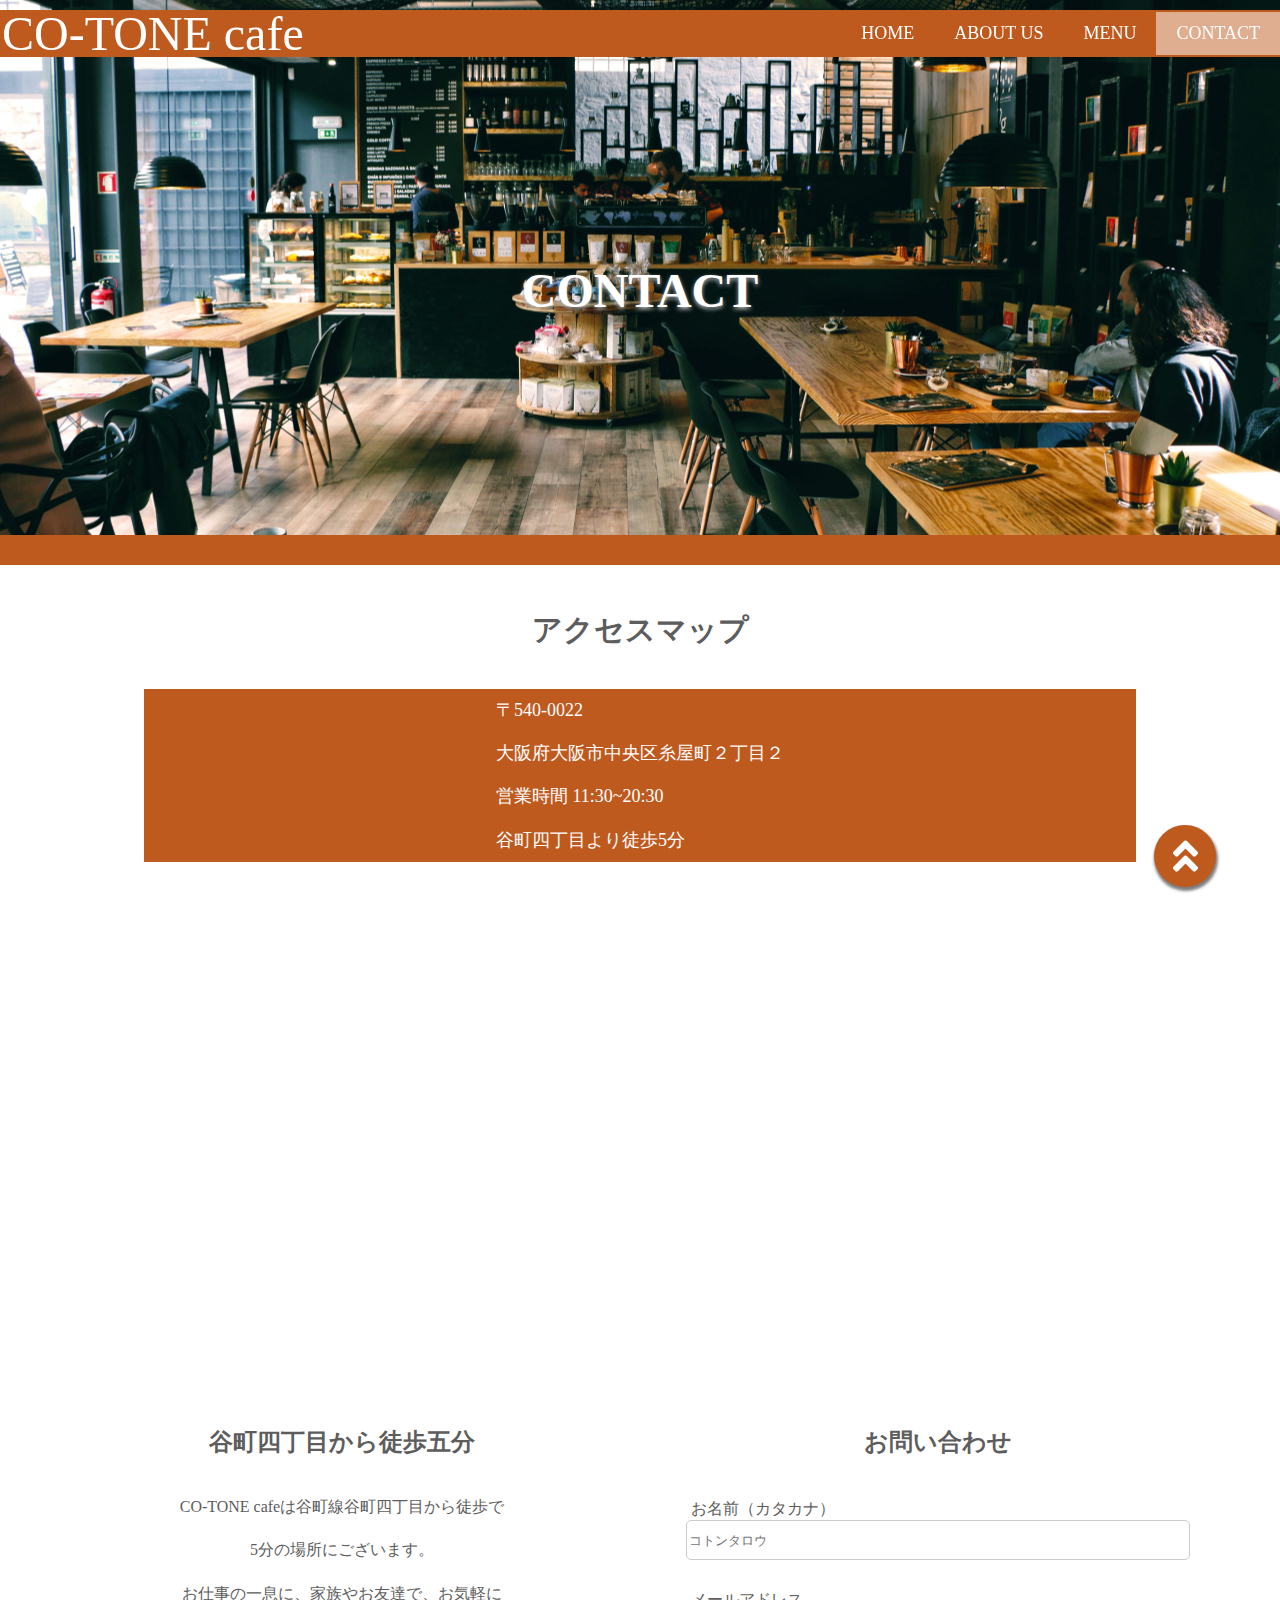
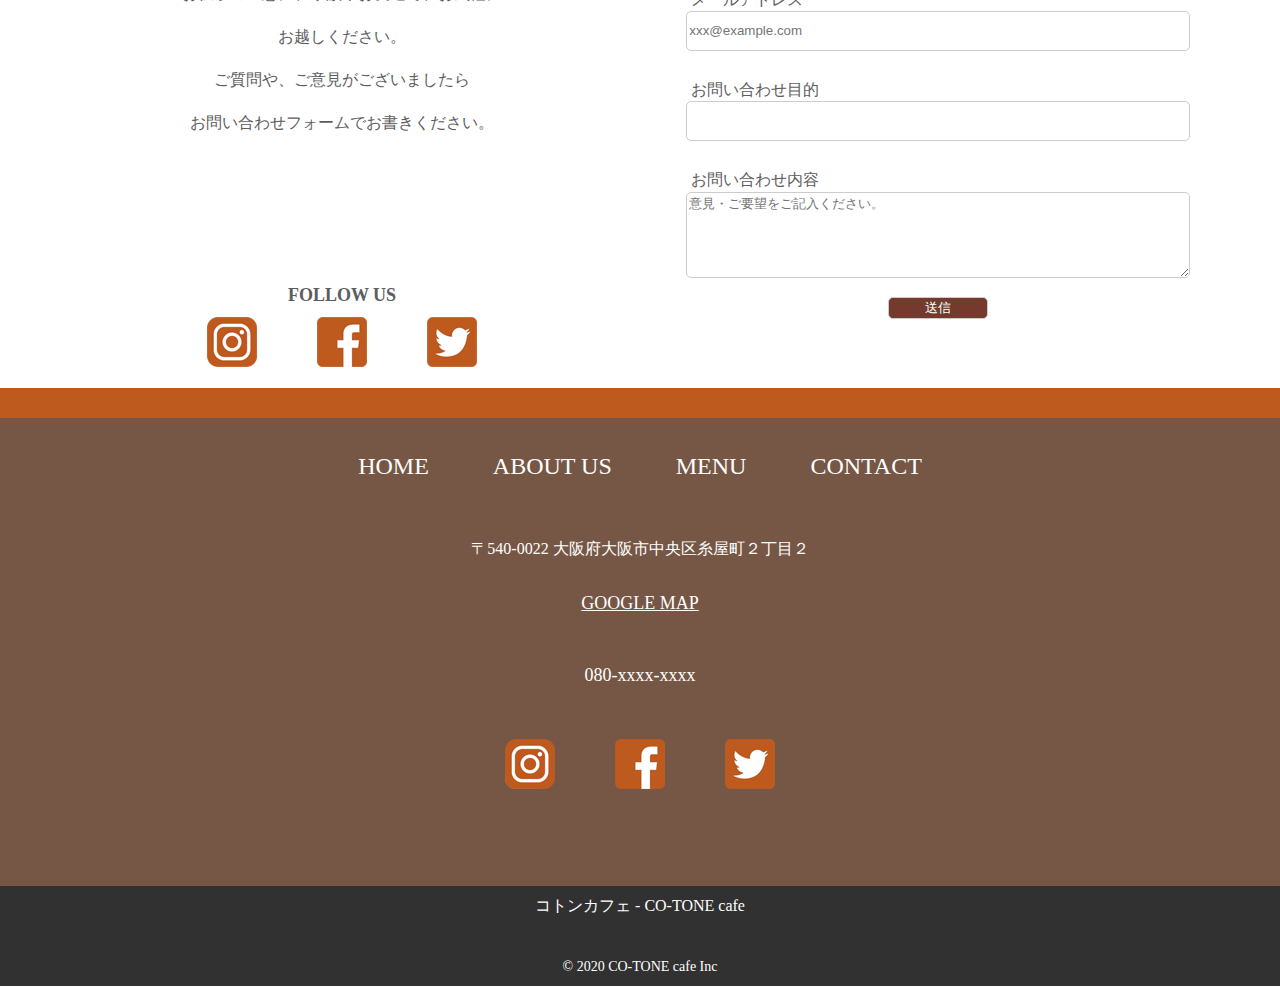
<file: contact.html>
<!DOCTYPE html>
<html lang="ja">
  <head>
    <meta charset="UTF-8" />
    <meta name="viewport" content="width=device-width, initial-scale=1.0" />
    <meta http-equiv="X-UA-Compatible" content="ie=edge" />
    <title>CO-TONE cafe</title>
    <link rel="icon" href="/favicon.ico" />
    <link rel="stylesheet" href="https://use.fontawesome.com/releases/v5.6.3/css/all.css" />
    <link rel="stylesheet" href="css/style.css" />
    <script src="js/jquery-2.1.4.min.js"></script>
    <script src="js/script.js"></script>
  </head>

  <body>
    <header>
      <h1><a href="index.html">CO-TONE cafe</a></h1>
      <nav>
        <button><img src="images/button.png" alt="グローバルナビボタン" /></button>

        <ul>
          <li><a href="index.html">HOME</a></li>
          <li><a href="aboutus.html">ABOUT US</a></li>
          <li><a href="menu.html">MENU</a></li>
          <li class="nav_active"><a href="contact.html">CONTACT</a></li>
        </ul>
      </nav>
    </header>

    <div id="page-top-button"><a href="#"></a></div>

    <div id="contact-image">
      <h2>CONTACT</h2>
    </div>

    <main>
      <section id="access">
        <div>
          <h3>アクセスマップ</h3>

          <ul>
            <div>
              <li>〒540-0022</li>
              <li>大阪府大阪市中央区糸屋町２丁目２</li>
              <li>営業時間 11:30~20:30</li>
              <li>谷町四丁目より徒歩5分</li>
            </div>
          </ul>
        </div>

        <div id="map-image">
          <iframe
            src="https://www.google.com/maps/embed?pb=!1m18!1m12!1m3!1d3280.7915343811437!2d135.5115413156936!3d34.68521048043838!2m3!1f0!2f0!3f0!3m2!1i1024!2i768!4f13.1!3m3!1m2!1s0x6000e725d04c9e23%3A0x8f663b874704ab9d!2z5Lit5aSn5rGf5YWs5ZyS!5e0!3m2!1sja!2sjp!4v1590129934291!5m2!1sja!2sjp"
            frameborder="0"
            style="border: 0;"
            allowfullscreen=""
            aria-hidden="false"
            tabindex="0"
          ></iframe>
        </div>
      </section>

      <section id="contact">
        <div class="contact-wrap">
          <div>
            <h3>谷町四丁目から徒歩五分</h3>
            <p>
              CO-TONE cafeは谷町線谷町四丁目から<br class="br-sp" />徒歩で<br
                class="br-pc"
              />5分の場所にございます。<br />
              お仕事の一息に、家族やお友達で、<br class="br-sp" />お気軽に<br
                class="br-pc"
              />お越しください。<br />ご質問や、ご意見がございましたら<br
                class="br-pc"
              />お問い合わせフォームでお書きください。
            </p>
          </div>

          <div class="contact-sns">
            <h4>FOLLOW US</h4>
            <div>
              <p>
                <a href="#"><img src="images/instagram-icon.png" alt="instagram" /></a>
              </p>
              <p>
                <a href="#"><img src="images/facebook-icon.png" alt="facebook" /></a>
              </p>
              <p>
                <a href="#"><img src="images/twitter-icon.png" alt="twitter" /></a>
              </p>
            </div>
          </div>
        </div>

        <div id="form">
          <h3>お問い合わせ</h3>
          <form action="hogehoge.cgi" method="POST">
            <div class="form-box">
              <label for="name">お名前（カタカナ）</label>
              <input type="text" name="name" id="name" placeholder="コトンタロウ" /><br />
            </div>

            <div class="form-box">
              <label for="email">メールアドレス</label>
              <input type="email" email="email" id="email" placeholder="xxx@example.com" /><br />
            </div>

            <div class="form-box">
              <label for="purpose">お問い合わせ目的</label>
              <input type="text" name="purpose" id="purpose" /><br />
            </div>

            <div class="form-box">
              <label for="textarea">お問い合わせ内容</label>
              <textarea
                name="textarea"
                id=""
                cols="30"
                rows="5"
                placeholder="意見・ご要望をご記入ください。"
              ></textarea
              ><br />
            </div>

            <div><input type="submit" value="送信" /></div>
          </form>
        </div>
      </section>
    </main>

    <footer>
      <div id="border"></div>

      <nav>
        <div class="footer_link">
          <ul>
            <li><a href="index.html">HOME</a></li>
            <li><a href="aboutus.html">ABOUT US</a></li>
            <li><a href="menu.html">MENU</a></li>
            <li><a href="contact.html">CONTACT</a></li>
          </ul>
        </div>
      </nav>

      <div class="footer-area">
        <address>〒540-0022 大阪府大阪市中央区糸屋町２丁目２</address>

        <div id="map">
          <a href="#">GOOGLE MAP</a>
        </div>

        <div class="tel tel-phone">
          <a href="tel:080-xxxx-xxxx">080-xxxx-xxxx</a>
        </div>
        <div class="tel tel-pc">
          <a href="tel:080-xxxx-xxxx">080-xxxx-xxxx</a>
        </div>

        <div class="sns-icon">
          <p><img src="images/instagram-icon.png" alt="instagram" /></p>
          <p><img src="images/facebook-icon.png" alt="facebook" /></p>
          <p><img src="images/twitter-icon.png" alt="twitter" /></p>
        </div>
      </div>

      <div class="ending">
        <small>コトンカフェ - CO-TONE cafe</small>
        <small>&copy; 2020 CO-TONE cafe Inc</small>
      </div>
    </footer>
  </body>
</html>
</file>
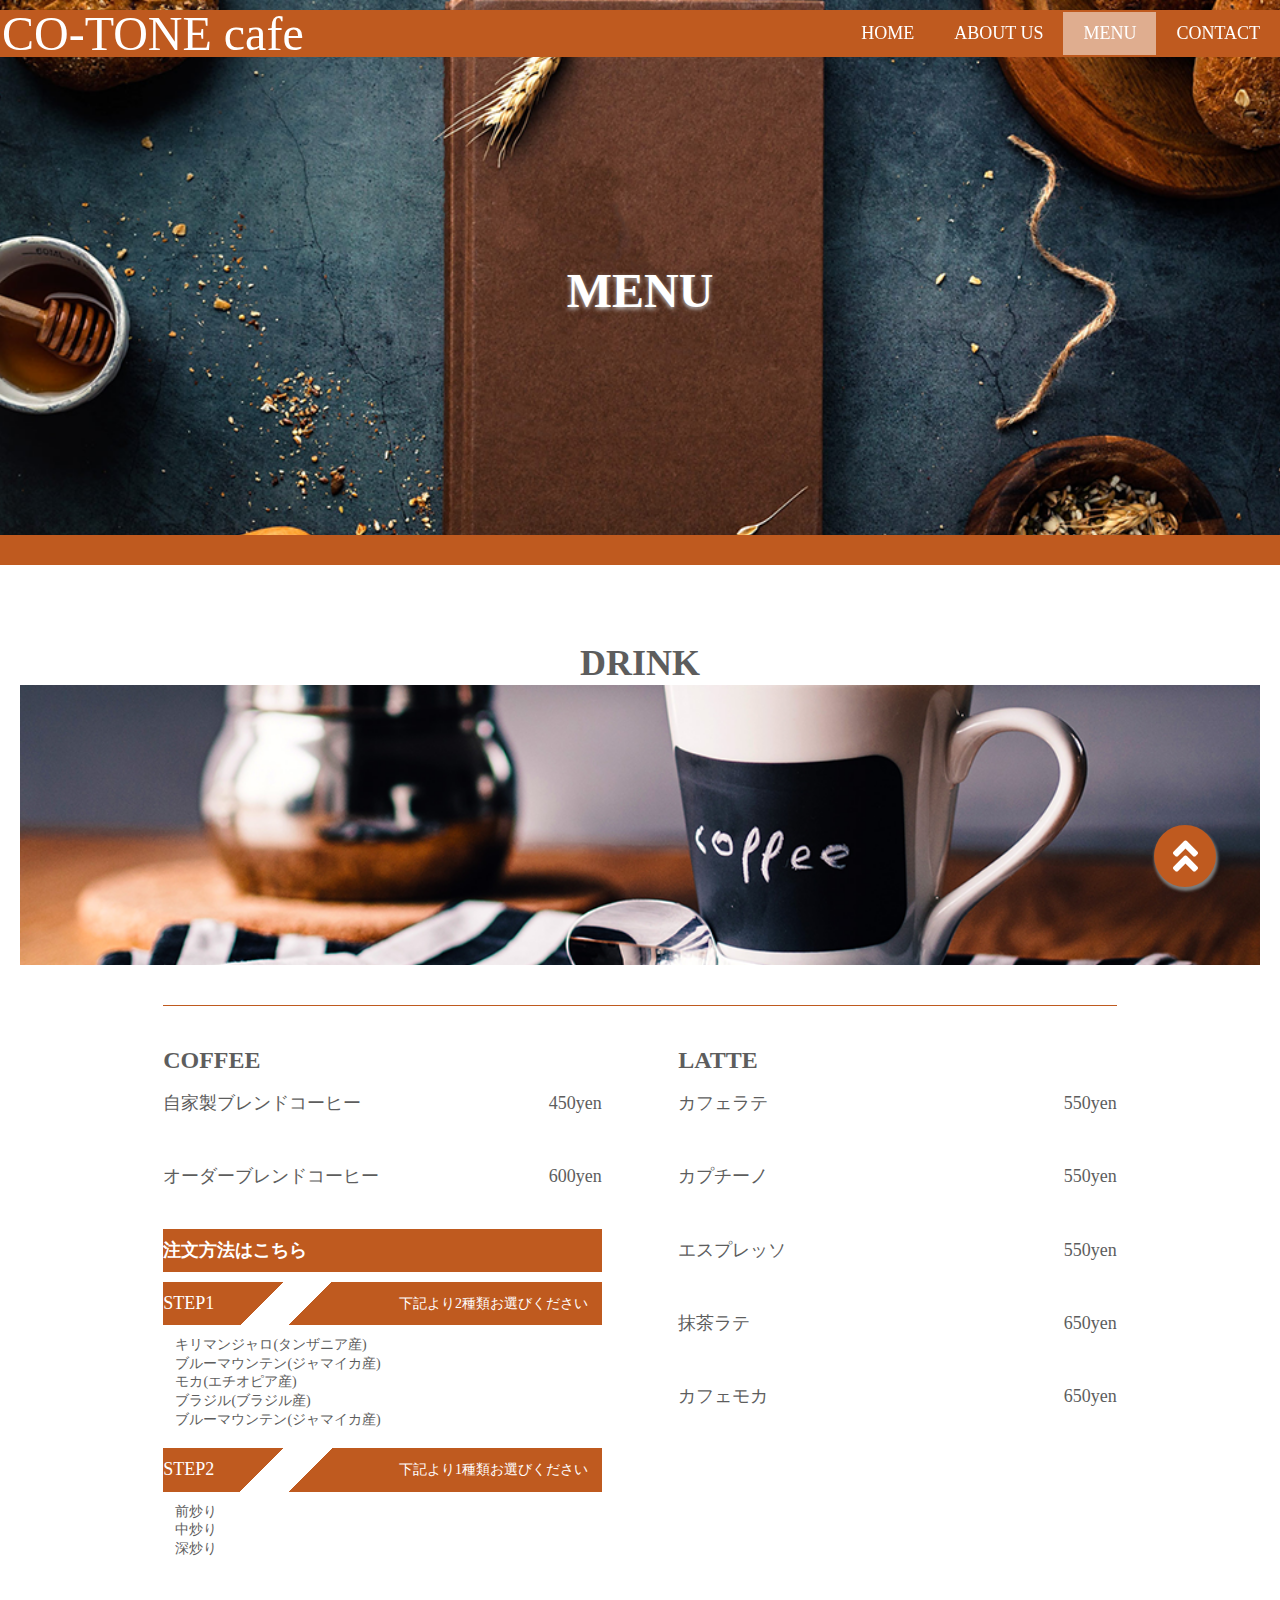
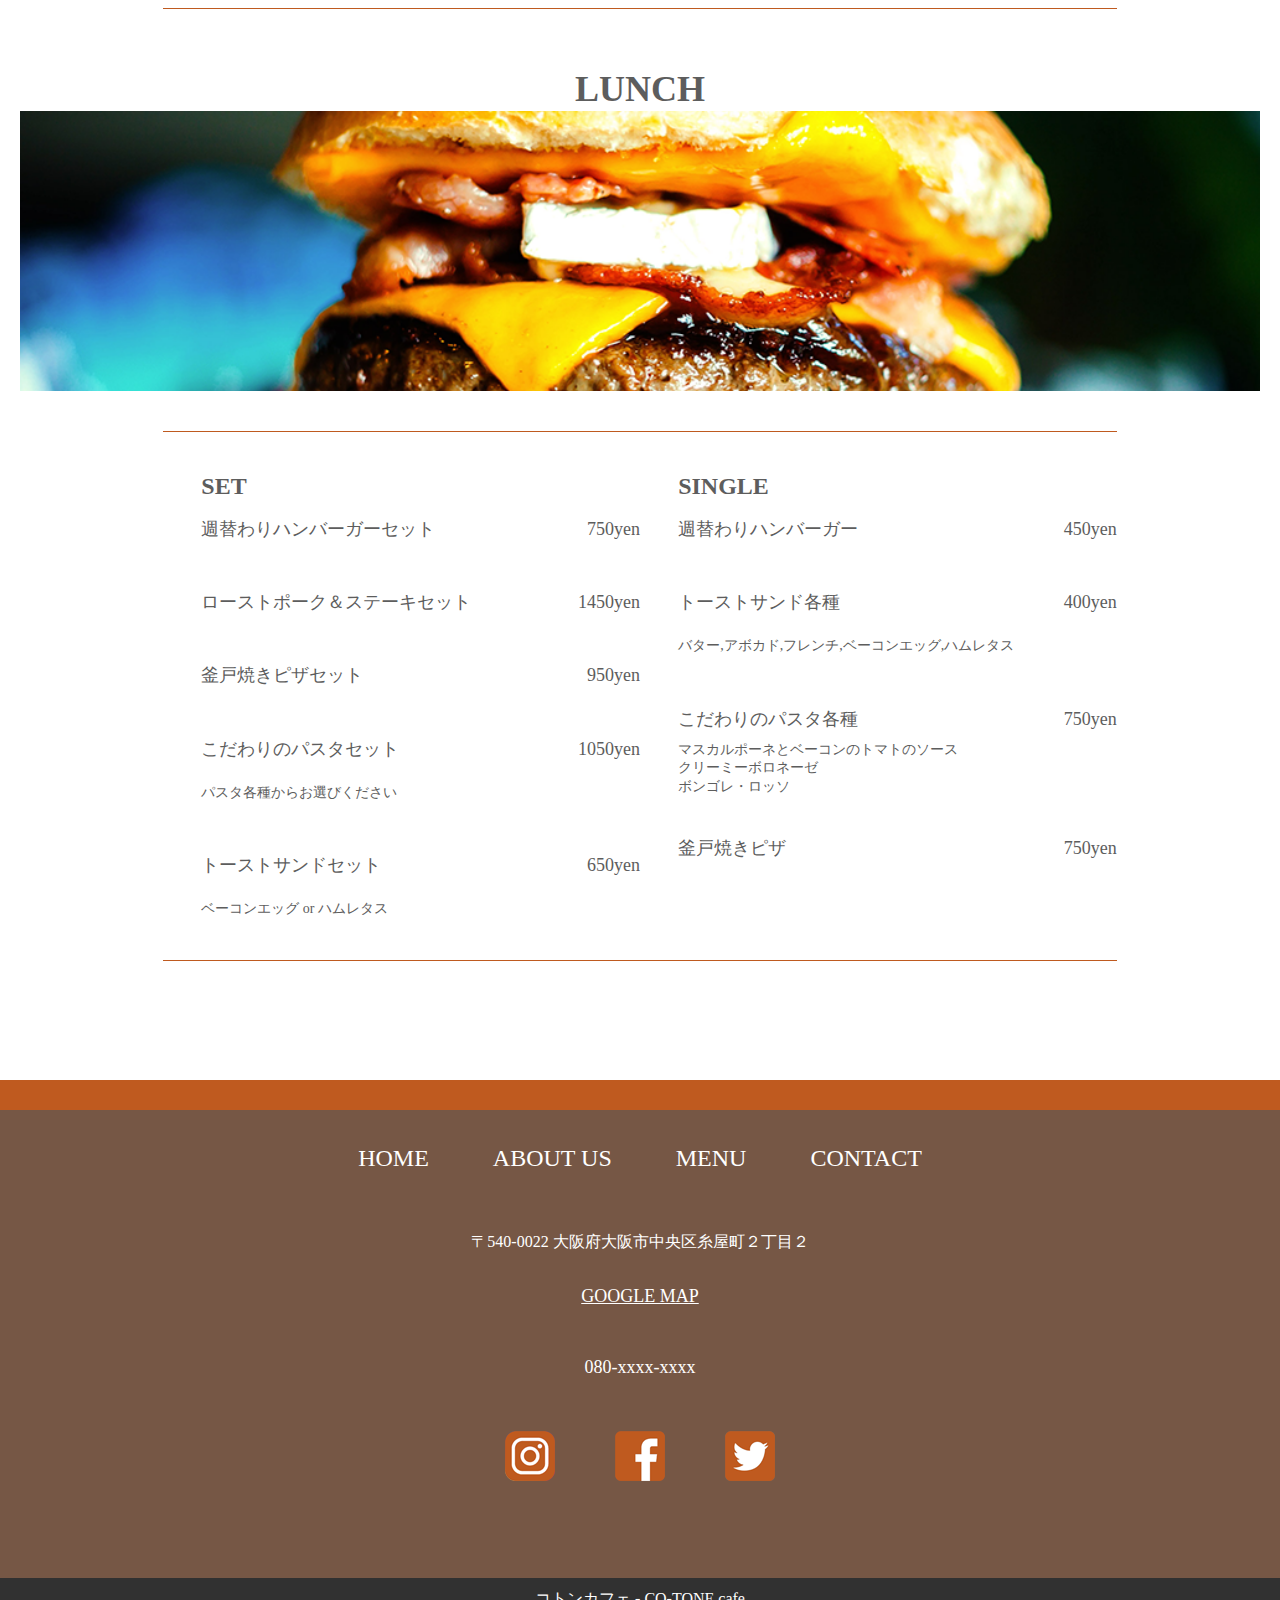
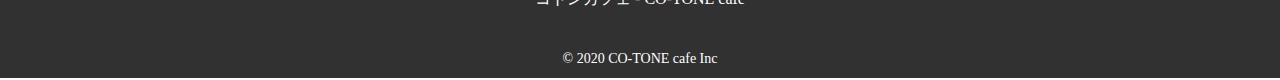
<file: menu.html>
<!DOCTYPE html>
<html lang="ja">
  <head>
    <meta charset="UTF-8" />
    <meta name="viewport" content="width=device-width, initial-scale=1.0" />
    <meta http-equiv="X-UA-Compatible" content="ie=edge" />
    <title>CO-TONE cafe</title>
    <link rel="icon" href="/favicon.ico" />
    <link rel="stylesheet" href="https://use.fontawesome.com/releases/v5.6.3/css/all.css" />
    <link rel="stylesheet" href="css/style.css" />
    <script src="js/jquery-2.1.4.min.js"></script>
    <script src="js/script.js"></script>
  </head>

  <body>
    <header>
      <h1><a href="index.html">CO-TONE cafe</a></h1>
      <nav>
        <button><img src="images/button.png" alt="グローバルナビボタン" /></button>

        <ul>
          <li><a href="index.html">HOME</a></li>
          <li><a href="aboutus.html">ABOUT US</a></li>
          <li class="nav_active"><a href="menu.html">MENU</a></li>
          <li><a href="contact.html">CONTACT</a></li>
        </ul>
      </nav>
    </header>

    <div id="page-top-button"><a href="#"></a></div>
    <div id="menu-image">
      <h2>MENU</h2>
    </div>

    <main>
      <section id="drink">
        <div class="drink-title">
          <h3>DRINK</h3>
        </div>

        <div class="drink-groups">
          <div class="coffee">
            <h4>COFFEE</h4>

            <dl>
              <div>
                <dt>自家製ブレンドコーヒー</dt>
                <dd>450yen</dd>
              </div>

              <div>
                <dt>オーダーブレンドコーヒー</dt>
                <dd>600yen</dd>
              </div>

              <article>
                <h5>注文方法はこちら</h5>
                <div class="order-step">
                  <dd>
                    <div>
                      <h6>STEP1<span>下記より2種類お選びください</span></h6>
                    </div>

                    <ul>
                      <li>キリマンジャロ(タンザニア産)</li>
                      <li>ブルーマウンテン(ジャマイカ産)</li>
                      <li>モカ(エチオピア産)</li>
                      <li>ブラジル(ブラジル産)</li>
                      <li>ブルーマウンテン(ジャマイカ産)</li>
                    </ul>
                  </dd>

                  <dd>
                    <div>
                      <h6>STEP2<span>下記より1種類お選びください</span></h6>
                    </div>

                    <ul>
                      <li>前炒り</li>
                      <li>中炒り</li>
                      <li>深炒り</li>
                    </ul>
                  </dd>
                </div>
              </article>
            </dl>
          </div>

          <div class="latte">
            <h4>LATTE</h4>

            <dl>
              <div>
                <dt>カフェラテ</dt>
                <dd>550yen</dd>
              </div>

              <div>
                <dt>カプチーノ</dt>
                <dd>550yen</dd>
              </div>

              <div>
                <dt>エスプレッソ</dt>
                <dd>550yen</dd>
              </div>

              <div>
                <dt>抹茶ラテ</dt>
                <dd>650yen</dd>
              </div>

              <div>
                <dt>カフェモカ</dt>
                <dd>650yen</dd>
              </div>
            </dl>
          </div>
        </div>
      </section>

      <section id="lunch">
        <div class="lunch-title">
          <h3>LUNCH</h3>
        </div>

        <div class="lunch-groups">
          <div class="set">
            <h4>SET</h4>

            <dl>
              <div>
                <dt>週替わりハンバーガーセット</dt>
                <dd>750yen</dd>
              </div>

              <div>
                <dt>ローストポーク＆ステーキセット</dt>
                <dd>1450yen</dd>
              </div>

              <div>
                <dt>釜戸焼きピザセット</dt>
                <dd>950yen</dd>
              </div>

              <div>
                <dt>こだわりのパスタセット</dt>
                <dd>1050yen</dd>
                <dd>パスタ各種からお選びください</dd>
              </div>

              <div>
                <dt>トーストサンドセット</dt>
                <dd>650yen</dd>
                <dd>ベーコンエッグ or ハムレタス</dd>
              </div>
            </dl>
          </div>

          <div class="single">
            <h4>SINGLE</h4>

            <dl>
              <div>
                <dt>週替わりハンバーガー</dt>
                <dd>450yen</dd>
              </div>

              <div>
                <dt>トーストサンド各種</dt>
                <dd>400yen</dd>
                <dd>バター,アボカド,フレンチ,ベーコンエッグ,ハムレタス</dd>
              </div>

              <div>
                <dt>こだわりのパスタ各種</dt>
                <dd>750yen</dd>
                <dd>マスカルポーネとベーコンのトマトのソース</dd>
                <dd>クリーミーボロネーゼ</dd>
                <dd>ボンゴレ・ロッソ</dd>
              </div>

              <div>
                <dt>釜戸焼きピザ</dt>
                <dd>750yen</dd>
              </div>
            </dl>
          </div>
        </div>
      </section>
    </main>

    <footer>
      <nav>
        <div class="footer_link">
          <ul>
            <li><a href="index.html">HOME</a></li>
            <li><a href="aboutus.html">ABOUT US</a></li>
            <li><a href="menu.html">MENU</a></li>
            <li><a href="contact.html">CONTACT</a></li>
          </ul>
        </div>
      </nav>

      <div class="footer-area">
        <address>〒540-0022 大阪府大阪市中央区糸屋町２丁目２</address>

        <div id="map">
          <a href="#">GOOGLE MAP</a>
        </div>

        <div class="tel tel-phone">
          <a href="tel:080-xxxx-xxxx">080-xxxx-xxxx</a>
        </div>
        <div class="tel tel-pc">
          <a href="tel:080-xxxx-xxxx">080-xxxx-xxxx</a>
        </div>

        <div class="sns-icon">
          <p><img src="images/instagram-icon.png" alt="instagram" /></p>
          <p><img src="images/facebook-icon.png" alt="facebook" /></p>
          <p><img src="images/twitter-icon.png" alt="twitter" /></p>
        </div>
      </div>

      <div class="ending">
        <small>コトンカフェ - CO-TONE cafe</small>
        <small>&copy; 2020 CO-TONE cafe Inc</small>
      </div>
    </footer>
  </body>
</html>
</file>
<file: css/style.css>
@charset "UTF-8";
@import url("reset.css");
/* responsive breakpoint */
body {
  font-weight: 500;
  font-size: 18px;
  line-height: 2.4em;
  -webkit-font-feature-settings: 'palt' 1;
          font-feature-settings: 'palt' 1;
  color: #5d5d5d;
  font-family: '游ゴシック体', YuGothic, '游ゴシック', 'Yu Gothic', 'Hiragino Sans', 'ヒラギノ角ゴシック', YuGothic, 'Yu Gothic', 'メイリオ', Meiryo, 'ＭＳ Ｐゴシック', 'MS PGothic';
}

body h2,
body h3,
body h4 {
  font-weight: bold;
}

body textarea {
  font-family: '游ゴシック体', YuGothic, '游ゴシック', 'Yu Gothic', 'Hiragino Sans', 'ヒラギノ角ゴシック', YuGothic, 'Yu Gothic', 'メイリオ', Meiryo, 'ＭＳ Ｐゴシック', 'MS PGothic';
}

body a:hover {
  opacity: 0.8;
}

/* module */
.sns-icon, #contact .contact-wrap .contact-sns > div {
  display: -webkit-box;
  display: -ms-flexbox;
  display: flex;
  -webkit-box-orient: horizontal;
  -webkit-box-direction: normal;
      -ms-flex-flow: row nowrap;
          flex-flow: row nowrap;
  -webkit-box-pack: center;
      -ms-flex-pack: center;
          justify-content: center;
}

.sns-icon p, #contact .contact-wrap .contact-sns > div p {
  margin: 0 30px;
}

#page-top-button {
  width: 62px;
  height: 62px;
  z-index: 5;
  opacity: 1;
  border-radius: 50%;
  position: fixed;
  right: 5%;
  bottom: 1.5%;
  background: #bf5a1f;
  -webkit-box-shadow: 1px 3px 3px 1px #7c7c7c;
          box-shadow: 1px 3px 3px 1px #7c7c7c;
}

@media (max-width: 500px) {
  #page-top-button {
    bottom: 3%;
  }
  #page-top-button .br-pc {
    display: none;
  }
  #page-top-button .br-sp {
    display: inherit;
  }
}

#page-top-button a {
  position: relative;
  display: block;
  width: 62px;
  height: 62px;
}

#page-top-button a::before {
  font-family: 'Font Awesome 5 Free';
  font-weight: 900;
  content: '\f102';
  font-size: 40px;
  color: #fff;
  position: absolute;
  width: 50%;
  height: 50%;
  top: -10px;
  bottom: 0;
  right: 0;
  left: 0;
  margin: auto;
  text-align: center;
}

.br-pc {
  display: inherit;
}

.br-sp {
  display: none;
}

/* common parts */
header {
  display: -webkit-box;
  display: -ms-flexbox;
  display: flex;
  -webkit-box-pack: justify;
      -ms-flex-pack: justify;
          justify-content: space-between;
  -webkit-box-align: end;
      -ms-flex-align: end;
          align-items: flex-end;
  width: 100%;
  margin-top: 10px;
  padding: 2px 0;
  color: #fff;
  background-color: #bf5a1f;
  position: fixed;
  z-index: 5;
}

header h1 {
  font-size: 48px;
  white-space: nowrap;
  margin-left: 0.159%;
}

header h1 a {
  color: #fff;
}

header h1 a:visited {
  color: #fff;
}

header nav {
  display: -webkit-box;
  display: -ms-flexbox;
  display: flex;
  -webkit-box-pack: end;
      -ms-flex-pack: end;
          justify-content: flex-end;
  -webkit-box-align: end;
      -ms-flex-align: end;
          align-items: flex-end;
}

header nav button {
  display: none;
}

header nav ul {
  display: -webkit-box;
  display: -ms-flexbox;
  display: flex;
  -webkit-box-orient: horizontal;
  -webkit-box-direction: normal;
      -ms-flex-flow: row nowrap;
          flex-flow: row nowrap;
  -webkit-box-pack: end;
      -ms-flex-pack: end;
          justify-content: flex-end;
  width: 40vw;
}

header nav ul li {
  text-align: center;
}

header nav ul li a {
  display: block;
  padding: 0 20px;
  white-space: nowrap;
  font-size: 1em;
  color: #fff;
}

header nav ul li a:visited {
  color: #fff;
}

header nav ul li a:hover:not(.nav_active) {
  background-color: rgba(255, 255, 255, 0.5);
}

header nav .nav_active {
  background-color: rgba(255, 255, 255, 0.5);
}

footer {
  width: 100%;
  background-color: #765745;
  position: relative;
}

footer::before {
  height: 30px;
  background-color: #bf5a1f;
  content: '';
  display: block;
  position: absolute;
  top: 0;
  width: 100%;
}

footer nav {
  padding-top: 57px;
}

footer nav .footer_link {
  margin-bottom: 39px;
}

footer nav .footer_link ul {
  display: -webkit-box;
  display: -ms-flexbox;
  display: flex;
  -webkit-box-pack: center;
      -ms-flex-pack: center;
          justify-content: center;
  -webkit-box-orient: horizontal;
  -webkit-box-direction: normal;
      -ms-flex-flow: row nowrap;
          flex-flow: row nowrap;
}

footer nav .footer_link ul li {
  padding: 0 32px;
}

footer nav .footer_link ul li a {
  display: block;
  font-size: 24px;
  color: #fff;
  white-space: nowrap;
}

footer nav .footer_link ul li:visited {
  color: #fff;
}

footer .footer-area {
  display: -webkit-box;
  display: -ms-flexbox;
  display: flex;
  -webkit-box-orient: vertical;
  -webkit-box-direction: normal;
      -ms-flex-direction: column;
          flex-direction: column;
  -webkit-box-align: center;
      -ms-flex-align: center;
          align-items: center;
  margin-bottom: 81px;
}

footer .footer-area address {
  font-size: 16px;
  color: #fff;
  margin-bottom: 12px;
}

footer .footer-area #map {
  margin-bottom: 28px;
}

footer .footer-area #map a {
  -webkit-text-decoration-line: underline;
          text-decoration-line: underline;
  color: #fff;
}

footer .footer-area .tel {
  margin-bottom: 42px;
}

footer .footer-area .tel a {
  text-decoration: none;
  color: #fff;
}

footer .footer-area .tel-phone {
  display: none;
}

footer .ending {
  display: -webkit-box;
  display: -ms-flexbox;
  display: flex;
  -webkit-box-orient: vertical;
  -webkit-box-direction: normal;
      -ms-flex-flow: column nowrap;
          flex-flow: column nowrap;
  -webkit-box-align: center;
      -ms-flex-align: center;
          align-items: center;
  -webkit-box-pack: center;
      -ms-flex-pack: center;
          justify-content: center;
  height: 100px;
  background-color: #313131;
}

footer .ending small {
  color: #fff;
}

footer .ending small:first-child {
  margin-bottom: 17px;
  font-size: 16px;
}

footer .ending small:last-child {
  font-size: 14px;
}

/*





HOME rayouts





*/
#ABOUTUS {
  max-width: 1240px;
  margin: 0 auto;
}

#topimage {
  background-image: url("../images/mainvisual01.png");
  background-repeat: no-repeat;
  background-size: cover;
  background-position: center;
  padding-top: 50%;
  position: relative;
  z-index: -10;
  text-align: center;
}

#topimage::after {
  height: 30px;
  background-color: #bf5a1f;
  content: '';
  display: block;
  position: absolute;
  bottom: 0;
  width: 100%;
}

#topimage:before {
  content: '';
  width: 250px;
  height: 237px;
  position: absolute;
  top: 50%;
  left: 50%;
  -webkit-transform: translate(-53%, -50%);
          transform: translate(-53%, -50%);
  z-index: -2;
  background-image: url("../images/logo2.svg");
  background-repeat: no-repeat;
  background-size: cover;
  background-position: center;
}

#topimage h2 {
  font-family: 'Bitter', serif;
  font-weight: 400;
  font-style: normal;
  text-align: center;
  font-size: 5.3333em;
  position: absolute;
  top: 50%;
  left: 50%;
  -webkit-transform: translate(-50%, -50%);
          transform: translate(-50%, -50%);
  color: #fff;
  text-shadow: 3px 3px 6px #3d3d3d;
  line-height: 1em;
}

#page-down-button {
  width: 62px;
  height: 62px;
  position: absolute;
  display: inline-block;
  bottom: 10%;
  z-index: -1;
  background: #bf5a1f;
  border-radius: 50%;
  margin-left: -32px;
}

#page-down-button a {
  position: relative;
  display: block;
  width: 62px;
  height: 62px;
}

#page-down-button a::before {
  font-family: 'Font Awesome 5 Free';
  font-weight: 900;
  content: '\f107';
  font-size: 40px;
  color: #fff;
  position: absolute;
  width: 31px;
  height: 31px;
  top: -5px;
  bottom: 0;
  right: 0;
  left: 0;
  margin: auto;
  text-align: center;
}

#attension {
  margin: 0 auto;
  padding: 0 20px;
  padding-top: 4em;
  padding-bottom: 2em;
  margin-bottom: 65px;
  max-width: 1240px;
  display: -webkit-box;
  display: -ms-flexbox;
  display: flex;
  -webkit-box-align: center;
      -ms-flex-align: center;
          align-items: center;
}

#attension > div:first-child {
  width: 50%;
}

#attension > div:first-child h2 {
  padding-right: 0.5em;
  padding-left: 4em;
  font-size: 30px;
  line-height: 2.3333em;
  word-break: keep-all;
}

@media screen and (max-width: 851px) {
  #attension > div:first-child h2 {
    padding-left: 1em;
    font-size: 1.5em;
  }
}

#attension .link-group {
  width: 50%;
  padding-left: 2em;
}

#attension .link-group > p {
  margin-bottom: 20px;
  width: 100%;
  word-break: keep-all;
  text-align: center;
}

@media screen and (max-width: 851px) {
  #attension .link-group > p {
    font-size: 0.8em;
    line-height: 1.92em;
  }
}

#attension .link-group > div {
  background-color: #bf5a1f;
  text-align: center;
  width: 100%;
  margin: 0 auto;
}

#attension .link-group > div > a {
  color: #fff;
  display: block;
  -webkit-text-decoration-line: underline;
          text-decoration-line: underline;
}

#MENU .menu-top {
  background-image: url("../images/roast-pork.png");
  background-repeat: no-repeat;
  background-size: cover;
  background-position: center;
  padding-top: 300px;
  text-align: center;
  position: relative;
  z-index: -5;
  border: solid 10px #765745;
  margin-bottom: 73px;
}

#MENU .menu-top h3 {
  font-size: 40px;
  color: #fff;
  position: absolute;
  top: 50%;
  left: 50%;
  -webkit-transform: translateX(-50%) translateY(-30%);
          transform: translateX(-50%) translateY(-30%);
  text-shadow: 0px 2px 4px #c0c0c0;
}

#MENU > article {
  max-width: 1240px;
  margin: 0 auto;
  margin-bottom: 50px;
  padding: 0 24px;
  display: -webkit-box;
  display: -ms-flexbox;
  display: flex;
}

#MENU > article > div:first-child {
  width: 50%;
  padding-left: 3em;
  padding-right: 1em;
}

#MENU > article > div:first-child ul {
  width: 80%;
}

#MENU > article > div:first-child ul::after {
  content: '';
  display: block;
  clear: both;
}

#MENU > article > div:first-child ul li {
  float: left;
  width: 50%;
  height: 160px;
}

#MENU > article > div:first-child ul li img {
  width: 100%;
}

#MENU > article > div:last-child {
  width: 50%;
  padding-left: 1em;
}

#MENU > article > div:last-child > h4 {
  font-size: 30px;
  margin-bottom: 39px;
  text-align: center;
}

#MENU > article > div:last-child p {
  margin-bottom: 31px;
  text-align: center;
}

#MENU > article > div:last-child > div {
  background-color: #bf5a1f;
  text-align: center;
  width: 100%;
  margin: 0 auto;
}

#MENU > article > div:last-child > div > a {
  color: #fff;
  display: block;
  -webkit-text-decoration-line: underline;
          text-decoration-line: underline;
}

#CONTACT .contact-image {
  background-image: url("../images/contact-h.png");
  background-repeat: no-repeat;
  background-size: cover;
  background-position: center;
  padding-top: 300px;
  text-align: center;
  position: relative;
  z-index: -5;
  border: solid 10px #765745;
  margin-bottom: 73px;
}

#CONTACT .contact-image h3 {
  font-size: 40px;
  color: #fff;
  position: absolute;
  top: 50%;
  left: 50%;
  -webkit-transform: translateX(-50%) translateY(-30%);
          transform: translateX(-50%) translateY(-30%);
  text-shadow: 0px 2px 4px #c0c0c0;
}

#CONTACT > article {
  max-width: 1240px;
  margin: 0 auto;
  margin-bottom: 57px;
  padding: 0 24px;
  display: -webkit-box;
  display: -ms-flexbox;
  display: flex;
  -webkit-box-orient: horizontal;
  -webkit-box-direction: reverse;
      -ms-flex-flow: row-reverse wrap;
          flex-flow: row-reverse wrap;
}

#CONTACT > article > div:first-child {
  width: 50%;
  padding-left: 3em;
}

#CONTACT > article > div:first-child img {
  width: 95%;
}

#CONTACT > article > .contact-catch {
  width: 50%;
  padding-left: 2em;
}

#CONTACT > article > .contact-catch > h4 {
  font-size: 30px;
  margin-bottom: 39px;
  text-align: center;
}

#CONTACT > article > .contact-catch p {
  margin-bottom: 31px;
  text-align: center;
}

#CONTACT > article > .contact-catch > div {
  background-color: #bf5a1f;
  text-align: center;
  width: 100%;
  padding-right: auto;
}

#CONTACT > article > .contact-catch > div > a {
  color: #fff;
  display: block;
  -webkit-text-decoration-line: underline;
          text-decoration-line: underline;
}

/* 





ABOUT US rayouts 





*/
#about-image {
  background-image: url("../images/about-main.png");
  background-repeat: no-repeat;
  background-size: cover;
  background-position: center;
  padding-top: 44.12%;
  text-align: center;
  position: relative;
  z-index: -10;
  margin-bottom: 30px;
}

#about-image::after {
  height: 30px;
  background-color: #bf5a1f;
  content: '';
  display: block;
  position: absolute;
  bottom: 0;
  width: 100%;
}

#about-image h2 {
  font-size: 48px;
  color: #fff;
  position: absolute;
  top: 50%;
  left: 50%;
  -webkit-transform: translateX(-50%) translateY(-30%);
          transform: translateX(-50%) translateY(-30%);
  text-shadow: 0px 2px 4px #c0c0c0;
}

#cafe {
  max-width: 1240px;
  margin: 0 auto;
  margin-bottom: 20px;
}

#cafe > div:first-child > h3 {
  text-align: center;
  font-size: 24px;
  margin-bottom: 28px;
}

#cafe > div:first-child .cafe-wrap {
  margin-bottom: 20px;
  position: relative;
  padding: 0 24px;
}

#cafe > div:first-child .cafe-wrap::after {
  content: '';
  display: block;
  clear: both;
}

#cafe > div:first-child .cafe-wrap div {
  position: absolute;
  z-index: 1;
  width: 60%;
  padding: 10em 0 1em 1em;
}

#cafe > div:first-child .cafe-wrap div > p:first-child {
  float: left;
  text-align: center;
  width: 100%;
  color: #fff;
  -webkit-box-shadow: 6px 6px 20px -10px rgba(0, 0, 0, 0.75);
          box-shadow: 6px 6px 20px -10px rgba(0, 0, 0, 0.75);
  background-color: #bf5a1f;
}

#cafe > div:first-child .cafe-wrap > p:last-child {
  float: right;
  padding-right: 10%;
}

#cafe > div:first-child .cafe-wrap > p:last-child img {
  -webkit-box-shadow: 6px 6px 20px -10px rgba(0, 0, 0, 0.75);
          box-shadow: 6px 6px 20px -10px rgba(0, 0, 0, 0.75);
}

#img-slider {
  position: relative;
  margin-bottom: 30px;
}

#img-slider > ul {
  text-align: center;
}

#img-slider > ul .slide-img1 {
  background-image: url("../images/about-side-visual1.png");
  padding-top: 300px;
  z-index: -1;
  max-width: 100%;
  border: solid 10px #765745;
}

#commit {
  position: relative;
  padding: 0 24px;
  margin-bottom: 50px;
}

#commit::after {
  content: '';
  display: block;
  clear: both;
}

#commit > div:first-child {
  float: left;
  position: absolute;
  z-index: 1;
  width: 60%;
  padding: 3em 0 1em 1em;
}

#commit > div:first-child > h3 {
  text-align: center;
  font-size: 24px;
  margin-bottom: 28px;
  text-shadow: 0px 1px 1px #c0c0c0;
}

#commit > div:first-child > div p {
  text-align: center;
  width: 100%;
  color: #fff;
  -webkit-box-shadow: 6px 6px 20px -10px rgba(0, 0, 0, 0.75);
          box-shadow: 6px 6px 20px -10px rgba(0, 0, 0, 0.75);
  background-color: #bf5a1f;
  line-height: 2em;
}

#commit > div:nth-child(2) {
  float: right;
}

#commit > div:nth-child(2) img {
  -webkit-box-shadow: 6px 6px 20px -10px rgba(0, 0, 0, 0.75);
          box-shadow: 6px 6px 20px -10px rgba(0, 0, 0, 0.75);
}

#foryou {
  position: relative;
  padding: 0 24px;
  margin-bottom: 45px;
}

#foryou::after {
  content: '';
  display: block;
  clear: both;
}

#foryou > div:first-child {
  float: right;
  position: absolute;
  right: 0;
  z-index: 1;
  width: 60%;
  padding: 3em 1.33em 1em 1em;
}

#foryou > div:first-child > h3 {
  text-align: center;
  font-size: 24px;
  margin-bottom: 28px;
  text-shadow: 0px 1px 1px #c0c0c0;
}

#foryou > div:first-child > div:first-of-type {
  text-align: center;
  width: 100%;
  color: #fff;
  -webkit-box-shadow: 6px 6px 20px -10px rgba(0, 0, 0, 0.75);
          box-shadow: 6px 6px 20px -10px rgba(0, 0, 0, 0.75);
  background-color: #bf5a1f;
  line-height: 2em;
}

#foryou > div:first-child > div:first-of-type div {
  text-align: right;
}

#foryou > div:first-child > div:first-of-type div a {
  color: #fff;
  -webkit-text-decoration-line: underline;
          text-decoration-line: underline;
  font-size: 14px;
  padding-right: 1em;
  display: inline-block;
}

#foryou > div:nth-child(2) {
  float: left;
}

/* 





MENU rayouts 





*/
#menu-image {
  background-image: url("../images/menu-main-visual2.png");
  background-repeat: no-repeat;
  background-size: cover;
  background-position: center;
  padding-top: 44.12%;
  text-align: center;
  position: relative;
  z-index: -10;
  margin-bottom: 77px;
}

#menu-image::after {
  height: 30px;
  background-color: #bf5a1f;
  content: '';
  display: block;
  position: absolute;
  bottom: 0;
  width: 100%;
}

#menu-image h2 {
  font-size: 48px;
  color: #fff;
  position: absolute;
  top: 50%;
  left: 50%;
  -webkit-transform: translateX(-50%) translateY(-30%);
          transform: translateX(-50%) translateY(-30%);
  text-shadow: 0px 2px 4px #c0c0c0;
}

#drink {
  max-width: 1240px;
  margin: 0 auto;
  margin-bottom: 20px;
}

#drink .drink-title > h3 {
  font-size: 2em;
  text-align: center;
}

#drink .drink-title::after {
  display: block;
  content: '';
  width: 100%;
  background-image: url("../images/menu-drink.png");
  background-repeat: no-repeat;
  background-size: cover;
  background-position: center;
  padding-top: 280px;
  z-index: -1;
  max-width: 100%;
}

.drink-groups {
  padding: 40px 24px 39px 24px;
  display: -webkit-box;
  display: -ms-flexbox;
  display: flex;
  -webkit-box-pack: center;
      -ms-flex-pack: center;
          justify-content: center;
}

.drink-groups .coffee {
  width: 40%;
  border-top: solid 1px #bf5a1f;
  border-bottom: solid 1px #bf5a1f;
  padding-right: 3.2%;
}

.drink-groups .coffee h4 {
  font-size: 1.333em;
  padding-top: 33px;
}

.drink-groups .coffee dl div {
  display: -webkit-box;
  display: -ms-flexbox;
  display: flex;
  -webkit-box-pack: justify;
      -ms-flex-pack: justify;
          justify-content: space-between;
  margin-bottom: 30px;
}

.drink-groups article h5 {
  color: #fff;
  background-color: #bf5a1f;
  margin-bottom: 10px;
  font-weight: bold;
}

.drink-groups article .order-step {
  display: -webkit-box;
  display: -ms-flexbox;
  display: flex;
  -webkit-box-orient: vertical;
  -webkit-box-direction: normal;
      -ms-flex-flow: column wrap;
          flex-flow: column wrap;
}

.drink-groups article .order-step dd div h6 {
  display: -webkit-box;
  display: -ms-flexbox;
  display: flex;
  -webkit-box-pack: justify;
      -ms-flex-pack: justify;
          justify-content: space-between;
  width: 100%;
  color: #fff;
  background: linear-gradient(135deg, #bf5a1f 0%, #bf5a1f 25%, transparent 25%, transparent 35%, #bf5a1f 35%);
}

.drink-groups article .order-step dd div h6 span {
  font-size: 0.7777em;
  padding-right: 1em;
}

.drink-groups article .order-step dd > ul {
  margin-top: -20px;
  margin-bottom: 1em;
  border: solid 1px #fff;
}

.drink-groups article .order-step dd > ul > li {
  font-size: 0.7777em;
  line-height: 1.3333em;
  padding-left: 0.8em;
}

.drink-groups .latte {
  width: 40%;
  border-top: solid 1px #bf5a1f;
  border-bottom: solid 1px #bf5a1f;
  padding-left: 3.2%;
}

.drink-groups .latte h4 {
  font-size: 1.333em;
  padding-top: 33px;
}

.drink-groups .latte dl div {
  display: -webkit-box;
  display: -ms-flexbox;
  display: flex;
  -webkit-box-pack: justify;
      -ms-flex-pack: justify;
          justify-content: space-between;
  margin-bottom: 30px;
}

#lunch {
  max-width: 1240px;
  margin: 0 auto;
  margin-bottom: 80px;
}

#lunch .lunch-title > h3 {
  font-size: 2em;
  text-align: center;
}

#lunch .lunch-title::after {
  display: block;
  content: '';
  width: 100%;
  background-image: url("../images/menu-lunch.png");
  background-repeat: no-repeat;
  background-size: cover;
  background-position: center;
  padding-top: 280px;
  z-index: -1;
  max-width: 100%;
}

.lunch-groups {
  padding: 40px 24px 39px 24px;
  display: -webkit-box;
  display: -ms-flexbox;
  display: flex;
  -webkit-box-pack: center;
      -ms-flex-pack: center;
          justify-content: center;
}

.lunch-groups .set, .lunch-groups .single {
  width: 40%;
  border-top: solid 1px #bf5a1f;
  border-bottom: solid 1px #bf5a1f;
  padding-left: 3.2%;
}

.lunch-groups .set h4, .lunch-groups .single h4 {
  font-size: 1.333em;
  padding-top: 33px;
}

.lunch-groups .set dl div, .lunch-groups .single dl div {
  display: -webkit-box;
  display: -ms-flexbox;
  display: flex;
  -webkit-box-pack: justify;
      -ms-flex-pack: justify;
          justify-content: space-between;
  margin-bottom: 30px;
}

.lunch-groups .set dl > div:nth-of-type(4), .lunch-groups .single dl > div:nth-of-type(4),
.lunch-groups .set dl > div:nth-of-type(5),
.lunch-groups .single dl > div:nth-of-type(5) {
  -ms-flex-wrap: wrap;
      flex-wrap: wrap;
}

.lunch-groups .set dl > div:nth-of-type(4) > dd:last-child, .lunch-groups .single dl > div:nth-of-type(4) > dd:last-child,
.lunch-groups .set dl > div:nth-of-type(5) > dd:last-child,
.lunch-groups .single dl > div:nth-of-type(5) > dd:last-child {
  font-size: 0.7777em;
  width: 100%;
}

.lunch-groups .single dl div {
  display: -webkit-box;
  display: -ms-flexbox;
  display: flex;
  -webkit-box-pack: justify;
      -ms-flex-pack: justify;
          justify-content: space-between;
  margin-bottom: 30px;
}

.lunch-groups .single dl > div:nth-of-type(2) {
  -ms-flex-wrap: wrap;
      flex-wrap: wrap;
}

.lunch-groups .single dl > div:nth-of-type(2) > dd:last-child {
  font-size: 0.7777em;
  width: 100%;
}

.lunch-groups .single dl > div:nth-of-type(3) {
  -ms-flex-wrap: wrap;
      flex-wrap: wrap;
}

.lunch-groups .single dl > div:nth-of-type(3) > dd ~ dd {
  font-size: 0.7777em;
  line-height: 1.3333em;
  width: 80%;
}

.lunch-groups .single dl > div:nth-of-type(4) {
  -ms-flex-wrap: nowrap;
      flex-wrap: nowrap;
  -webkit-box-pack: justify;
      -ms-flex-pack: justify;
          justify-content: space-between;
}

.lunch-groups .single dl > div:nth-of-type(4) > dd:last-child {
  font-size: 1em;
  width: auto;
}

/* 





CONTACT rayouts 





*/
#contact-image {
  background-image: url("../images/contact-main-visual.jpg");
  background-repeat: no-repeat;
  background-size: cover;
  background-position: center;
  padding-top: 44.12%;
  text-align: center;
  position: relative;
  z-index: -10;
  margin-bottom: 43px;
}

#contact-image::after {
  height: 30px;
  background-color: #bf5a1f;
  content: '';
  display: block;
  position: absolute;
  bottom: 0;
  width: 100%;
}

#contact-image h2 {
  font-size: 48px;
  color: #fff;
  position: absolute;
  top: 50%;
  left: 50%;
  -webkit-transform: translateX(-50%) translateY(-30%);
          transform: translateX(-50%) translateY(-30%);
  text-shadow: 0px 2px 4px #c0c0c0;
}

#access {
  max-width: 1240px;
  margin: 0 auto;
}

#access > div:first-child {
  margin: 0 auto;
  margin-bottom: 43px;
  width: 80%;
}

#access > div:first-child > h3 {
  font-size: 1.6666em;
  text-align: center;
  margin-bottom: 38px;
}

#access > div:first-child > ul {
  width: 100%;
  background-color: #bf5a1f;
  display: -webkit-box;
  display: -ms-flexbox;
  display: flex;
  -webkit-box-pack: center;
      -ms-flex-pack: center;
          justify-content: center;
}

#access > div:first-child > ul > div > li {
  color: #fff;
}

#access #map-image iframe {
  width: 100%;
  height: 500px;
}

#contact {
  max-width: 1240px;
  margin: 0 auto;
  padding: 0 24px;
  display: -webkit-box;
  display: -ms-flexbox;
  display: flex;
  -webkit-box-orient: horizontal;
  -webkit-box-direction: normal;
      -ms-flex-flow: row wrap;
          flex-flow: row wrap;
}

#contact .contact-wrap {
  width: 50%;
  display: -webkit-box;
  display: -ms-flexbox;
  display: flex;
  -webkit-box-orient: vertical;
  -webkit-box-direction: normal;
      -ms-flex-flow: column wrap;
          flex-flow: column wrap;
}

#contact .contact-wrap > div:first-child {
  margin-bottom: 0;
}

#contact .contact-wrap > div:first-child h3 {
  text-align: center;
  font-size: 1.3333em;
  margin-bottom: 21px;
}

#contact .contact-wrap > div:first-child p {
  font-size: 0.8888em;
  width: 86%;
  margin: 0 auto;
  text-align: center;
}

#contact .contact-wrap .contact-sns {
  display: -webkit-box;
  display: -ms-flexbox;
  display: flex;
  -webkit-box-orient: vertical;
  -webkit-box-direction: normal;
      -ms-flex-flow: column wrap;
          flex-flow: column wrap;
}

#contact .contact-wrap .contact-sns > h4 {
  width: 100%;
  text-align: center;
}

#form {
  width: 50%;
  padding: 0 12px;
}

#form h3 {
  font-size: 1.3333em;
  text-align: center;
  margin-bottom: 13px;
}

#form form {
  width: 88%;
  margin: 0 auto;
  margin-bottom: 60px;
}

#form form .form-box {
  display: -webkit-box;
  display: -ms-flexbox;
  display: flex;
  -webkit-box-orient: vertical;
  -webkit-box-direction: normal;
      -ms-flex-flow: column wrap;
          flex-flow: column wrap;
  -webkit-box-pack: center;
      -ms-flex-pack: center;
          justify-content: center;
  margin: 0 auto;
  margin-bottom: -2em;
  position: relative;
}

#form form .form-box label {
  font-size: 0.8888em;
  position: relative;
  top: 10px;
  left: 5px;
}

#form form .form-box input,
#form form .form-box textarea {
  position: relative;
  top: 0;
  left: 0;
  border-radius: 5px;
  border: solid 1px #cccccc;
}

#form form .form-box input[type='text'],
#form form .form-box input[type='email'] {
  height: 40px;
}

#form form .form-box input[type='textarea'] {
  height: 100px;
}

#form form > div:last-child {
  text-align: center;
}

#form form > div:last-child > input[type='submit'] {
  display: inline-block;
  width: 100px;
  border-radius: 5px;
  border: solid 1px #cccccc;
  color: #fff;
  background-color: #733a2d;
}

/* タブレットサイズ*/
@media (max-width: 850px) {
  header {
    display: block;
    width: 100%;
    margin-top: 0;
    padding-bottom: 0;
    position: fixed;
    top: 0;
    z-index: 5;
  }
  header h1 {
    font-size: 2em;
    white-space: nowrap;
    margin-left: 0.3em;
  }
  header h1 a {
    color: #fff;
  }
  header h1 a:visited {
    color: #fff;
  }
  header nav button {
    display: inherit;
    position: absolute;
    top: 10.5px;
    right: 1em;
    background-color: transparent;
    border: none;
    cursor: pointer;
  }
  header nav button:focus {
    outline: none;
  }
  header nav button > img {
    width: 25px;
  }
  header nav ul {
    display: none;
    width: 100%;
  }
  header nav ul li {
    text-align: right;
    border-right: inherit;
  }
  header nav ul li:last-child {
    border-right: none;
  }
  header nav ul li a {
    display: block;
    padding: 0 5px;
    padding-right: 1em;
  }
  header nav ul li a:visited {
    color: #fff;
  }
  header nav ul li a:hover:not(.nav_active) {
    background-color: rgba(255, 255, 255, 0.5);
  }
  header nav .nav_active {
    background-color: rgba(255, 255, 255, 0.5);
  }
  footer nav .footer_link ul li {
    padding: 0 0.4em;
  }
  footer nav .footer_link ul li a {
    font-size: 1.1111em;
  }
  #topimage {
    background-image: url("../images/mainvisual01.png");
    background-repeat: no-repeat;
    background-size: cover;
    background-position: center;
    padding-top: 50%;
    position: relative;
    z-index: -10;
    text-align: center;
  }
  #topimage::after {
    height: 30px;
    background-color: #bf5a1f;
    content: '';
    display: block;
    position: absolute;
    bottom: 0;
    width: 100%;
  }
  #topimage:before {
    display: none;
  }
  #topimage h2 {
    font-family: 'Bitter', sans-serif;
    font-weight: 400;
    font-style: normal;
    text-align: center;
    font-size: 3.555em;
    position: absolute;
    top: 50%;
    left: 50%;
    -webkit-transform: translate(-50%, -50%);
            transform: translate(-50%, -50%);
    color: #fff;
    text-shadow: 3px 3px 6px #3d3d3d;
    line-height: 1em;
  }
  #MENU .br-sp {
    display: inherit;
  }
  #MENU .br-pc {
    display: none;
  }
  #MENU > article > div:first-child {
    width: 50%;
    padding: 0;
  }
  #MENU > article > div:first-child ul {
    width: 100%;
  }
  #MENU > article > div:first-child ul li {
    float: left;
    width: 50%;
    height: 160px;
  }
  #MENU > article > div:first-child ul li img {
    width: 100%;
  }
  #MENU > article > div:last-child {
    width: 50%;
    padding-left: 1em;
  }
  #MENU > article > div:last-child > h4 {
    font-size: 30px;
    margin-bottom: 39px;
    text-align: center;
  }
  #MENU > article > div:last-child p {
    margin-bottom: 31px;
    text-align: center;
  }
  #MENU > article > div:last-child > div {
    background-color: #bf5a1f;
    text-align: center;
    width: 100%;
    margin: 0 auto;
  }
  #MENU > article > div:last-child > div > a {
    color: #fff;
    display: block;
    -webkit-text-decoration-line: underline;
            text-decoration-line: underline;
  }
  #commit .br-pc {
    display: none;
  }
  #commit .br-tab {
    display: inherit;
  }
  #commit h3 {
    color: #afafaf;
  }
  #foryou .br-sp {
    display: inherit;
  }
  #foryou .br-pc {
    display: none;
  }
  #foryou h3 {
    color: #afafaf;
  }
  #drink {
    margin: 0;
    margin-bottom: 20px;
  }
  #drink .drink-title > h3 {
    font-size: 2em;
    text-align: center;
  }
  #drink .drink-title::after {
    display: block;
    content: '';
    background-image: url("../images/menu-drink.png");
    background-repeat: no-repeat;
    background-size: cover;
    background-position: center;
    padding-top: 130px;
    z-index: -1;
    max-width: 100%;
  }
  .drink-groups {
    padding: 40px 24px 39px 24px;
    display: -webkit-box;
    display: -ms-flexbox;
    display: flex;
    -webkit-box-orient: vertical;
    -webkit-box-direction: normal;
        -ms-flex-flow: column wrap;
            flex-flow: column wrap;
    -webkit-box-pack: center;
        -ms-flex-pack: center;
            justify-content: center;
  }
  .drink-groups .coffee {
    width: 100%;
  }
  .drink-groups .coffee h4 {
    font-size: 1.333em;
    padding-top: 33px;
  }
  .drink-groups article .order-step {
    display: -webkit-box;
    display: -ms-flexbox;
    display: flex;
    -webkit-box-orient: vertical;
    -webkit-box-direction: normal;
        -ms-flex-flow: column wrap;
            flex-flow: column wrap;
  }
  .drink-groups article .order-step dd div h6 {
    display: -webkit-box;
    display: -ms-flexbox;
    display: flex;
    -webkit-box-pack: justify;
        -ms-flex-pack: justify;
            justify-content: space-between;
    width: 100%;
    background-color: #fff;
    background: white;
    background: linear-gradient(135deg, #bf5a1f 0%, #bf5a1f 25%, transparent 25%, transparent 35%, #bf5a1f 35%);
  }
  .drink-groups article .order-step dd div h6 span {
    font-size: 0.7777em;
    padding-right: 1em;
  }
  .drink-groups article .order-step dd > ul {
    margin-top: -20px;
    margin-bottom: 1em;
    border: solid 1px #fff;
  }
  .drink-groups article .order-step dd > ul > li {
    font-size: 0.7777em;
    line-height: 1.3333em;
    padding-left: 0.8em;
  }
  .drink-groups .latte {
    width: 100%;
    border-top: solid 1px #bf5a1f;
    border-bottom: solid 1px #bf5a1f;
    padding-left: 3.2%;
  }
  .drink-groups .latte h4 {
    font-size: 1.333em;
    padding-top: 33px;
  }
  .drink-groups .latte dl div {
    display: -webkit-box;
    display: -ms-flexbox;
    display: flex;
    -webkit-box-pack: justify;
        -ms-flex-pack: justify;
            justify-content: space-between;
    margin-bottom: 30px;
  }
  #lunch {
    margin: 0 auto;
    margin-bottom: 80px;
  }
  #lunch .lunch-title > h3 {
    font-size: 2em;
    text-align: center;
  }
  #lunch .lunch-title::after {
    padding-top: 130px;
  }
  .lunch-groups {
    padding: 40px 24px 39px 24px;
    display: -webkit-box;
    display: -ms-flexbox;
    display: flex;
    -webkit-box-orient: vertical;
    -webkit-box-direction: normal;
        -ms-flex-flow: column wrap;
            flex-flow: column wrap;
    -webkit-box-pack: center;
        -ms-flex-pack: center;
            justify-content: center;
  }
  .lunch-groups .set, .lunch-groups .single {
    width: 100%;
    border-top: solid 1px #bf5a1f;
    border-bottom: solid 1px #bf5a1f;
    padding-left: 3.2%;
  }
  .lunch-groups .set h4, .lunch-groups .single h4 {
    font-size: 1.333em;
    padding-top: 33px;
  }
  .lunch-groups .single {
    width: 100%;
  }
  #access {
    max-width: 1240px;
    margin: 0 auto;
  }
  #access > div:first-child {
    margin: 0 auto;
    margin-bottom: 43px;
    width: 80%;
  }
  #access > div:first-child > h3 {
    font-size: 1.6666em;
    text-align: center;
    margin-bottom: 38px;
  }
  #access > div:first-child > ul {
    width: 100%;
    background-color: #bf5a1f;
    display: -webkit-box;
    display: -ms-flexbox;
    display: flex;
    -webkit-box-pack: center;
        -ms-flex-pack: center;
            justify-content: center;
  }
  #access > div:first-child > ul > div > li {
    color: #fff;
  }
  #access #map-image {
    padding-top: 200px;
  }
  #contact {
    padding: 0 1em;
    display: -webkit-box;
    display: -ms-flexbox;
    display: flex;
    -webkit-box-orient: horizontal;
    -webkit-box-direction: normal;
        -ms-flex-flow: row wrap;
            flex-flow: row wrap;
  }
  #contact .contact-wrap {
    width: 100%;
    display: -webkit-box;
    display: -ms-flexbox;
    display: flex;
    -webkit-box-orient: vertical;
    -webkit-box-direction: normal;
        -ms-flex-flow: column wrap;
            flex-flow: column wrap;
    margin-bottom: 80px;
  }
  #contact .contact-wrap > div:first-child {
    margin-bottom: 40px;
  }
  #contact .contact-wrap > div:first-child h3 {
    text-align: center;
    font-size: 1.3333em;
    margin-bottom: 21px;
  }
  #contact .contact-wrap > div:first-child p {
    font-size: 0.8888em;
    width: 86%;
    margin: 0 auto;
    text-align: center;
    line-height: 1.6666em;
  }
  #contact .contact-wrap .contact-sns {
    display: -webkit-box;
    display: -ms-flexbox;
    display: flex;
    -webkit-box-orient: vertical;
    -webkit-box-direction: normal;
        -ms-flex-flow: column wrap;
            flex-flow: column wrap;
  }
  #contact .contact-wrap .contact-sns > h4 {
    width: 100%;
  }
  #form {
    width: 100%;
  }
}

/* スマートフォンサイズ*/
@media (max-width: 500px) {
  .br-pc {
    display: none;
  }
  .br-sp {
    display: inherit;
  }
  header {
    display: block;
    width: 100%;
    margin-top: 0;
    padding-bottom: 0;
    position: fixed;
    top: 0;
    z-index: 5;
  }
  header h1 {
    font-size: 2em;
    white-space: nowrap;
    margin-left: 0.3em;
  }
  header h1 a {
    color: #fff;
  }
  header h1 a:visited {
    color: #fff;
  }
  header nav button {
    display: inherit;
    position: absolute;
    top: 10.5px;
    right: 1em;
    background-color: transparent;
    border: none;
    cursor: pointer;
  }
  header nav button:focus {
    outline: none;
  }
  header nav button > img {
    width: 25px;
  }
  header nav ul {
    display: none;
    width: 100%;
  }
  header nav ul li {
    text-align: right;
    border-right: inherit;
  }
  header nav ul li:last-child {
    border-right: none;
  }
  header nav ul li a {
    display: block;
    padding: 0 5px;
    padding-right: 1em;
  }
  header nav ul li a:visited {
    color: #fff;
  }
  header nav ul li a:hover:not(.nav_active) {
    background-color: rgba(255, 255, 255, 0.5);
  }
  header nav .nav_active {
    background-color: rgba(255, 255, 255, 0.5);
  }
  /*調整中*/
  footer nav .footer_link ul li {
    padding: 0 0.4em;
  }
  footer nav .footer_link ul li a {
    font-size: 1.1111em;
  }
  /*
    HOME
  */
  #topimage {
    background-image: url("../images/mainvisual01.jpg");
    background-repeat: no-repeat;
    background-size: cover;
    background-position: center;
    padding-top: 100vh;
    position: relative;
    z-index: -10;
  }
  #topimage::after {
    height: 30px;
    background-color: #bf5a1f;
    content: '';
    display: block;
    position: absolute;
    bottom: 0;
    width: 100%;
  }
  #topimage:before {
    display: none;
  }
  #topimage h2 {
    font-family: 'Bitter', sans-serif;
    font-weight: 400;
    font-style: normal;
    text-align: center;
    font-size: 2.444em;
    position: absolute;
    top: 50%;
    left: 50%;
    -webkit-transform: translate(-50%, -50%);
            transform: translate(-50%, -50%);
    color: #fff;
    text-shadow: 3px 3px 6px #3d3d3d;
  }
  #ABOUTUS #attension {
    display: initial;
  }
  #ABOUTUS #attension > div:first-child {
    width: 100%;
    margin-bottom: 70px;
  }
  #ABOUTUS #attension > div:first-child h2 {
    text-align: center;
    text-shadow: 1px 1px 1px #a3a3a3;
    line-height: 3em;
  }
  #ABOUTUS #attension > .link-group {
    padding: 0 2em;
    margin-bottom: 40px;
    width: 100%;
  }
  #ABOUTUS #attension > .link-group P {
    font-size: 1em;
    line-height: 2.4em;
    margin-bottom: 31px;
  }
  #MENU {
    margin-bottom: 40px;
  }
  #MENU .menu-top {
    padding-top: 130px;
    margin-bottom: 40px;
  }
  #MENU .menu-top h3 {
    font-size: 2em;
    -webkit-transform: translateX(-50%) translateY(-40%);
            transform: translateX(-50%) translateY(-40%);
    text-shadow: 0px 2px 4px #777777;
  }
  #MENU > article {
    margin: 0 auto;
    display: initial;
  }
  #MENU > article > div:first-child {
    width: 100%;
    padding-left: 1em;
    padding-right: 1em;
    margin-bottom: 60px;
  }
  #MENU > article > div:first-child ul {
    width: 100%;
  }
  #MENU > article > div:first-child ul::after {
    content: '';
    display: block;
    clear: both;
  }
  #MENU > article > div:first-child ul li {
    float: left;
  }
  #MENU > article > div:first-child ul li img {
    width: 100%;
  }
  #MENU > article > div:last-child {
    width: 100%;
    padding-left: 1em;
    padding-right: 1em;
  }
  #MENU > article > div:last-child > h4 {
    font-size: 30px;
    margin-bottom: 39px;
    text-align: center;
  }
  #MENU > article > div:last-child p {
    margin-bottom: 31px;
    text-align: center;
  }
  #MENU > article > div:last-child > div {
    background-color: #bf5a1f;
    text-align: center;
    width: 100%;
    margin: 0 auto;
  }
  #MENU > article > div:last-child > div > a {
    color: #fff;
    display: block;
    -webkit-text-decoration-line: underline;
            text-decoration-line: underline;
  }
  #CONTACT .contact-image {
    padding-top: 130px;
    border: solid 10px #765745;
    margin-bottom: 60px;
  }
  #CONTACT .contact-image h3 {
    font-size: 2em;
    -webkit-transform: translateX(-50%) translateY(-40%);
            transform: translateX(-50%) translateY(-40%);
    text-shadow: 0px 2px 4px #777777;
  }
  #CONTACT > article {
    margin: 0;
    margin-bottom: 150px;
    padding: 0 1em;
    display: -webkit-box;
    display: -ms-flexbox;
    display: flex;
    -webkit-box-orient: horizontal;
    -webkit-box-direction: reverse;
        -ms-flex-flow: row-reverse wrap;
            flex-flow: row-reverse wrap;
    position: relative;
  }
  #CONTACT > article > div:first-child {
    z-index: -1;
    opacity: 0.9;
    width: 80%;
    padding-left: 0;
  }
  #CONTACT > article > div:first-child img {
    width: 95%;
  }
  #CONTACT > article > .contact-catch {
    position: absolute;
    top: 10%;
    left: 50%;
    -webkit-transform: translate(-50%);
            transform: translate(-50%);
    width: 100vw;
    padding-left: 0;
    padding: 0 1em;
    background-color: rgba(255, 255, 255, 0.7);
  }
  #CONTACT > article > .contact-catch > h4 {
    font-size: 30px;
    margin-bottom: 39px;
    text-align: center;
  }
  #CONTACT > article > .contact-catch p {
    margin-bottom: 31px;
    text-align: center;
  }
  #CONTACT > article > .contact-catch > div {
    background-color: #bf5a1f;
    text-align: center;
    width: 100%;
    padding-right: auto;
  }
  #CONTACT > article > .contact-catch > div > a {
    color: #fff;
    display: block;
    -webkit-text-decoration-line: underline;
            text-decoration-line: underline;
  }
  /*
    ABOUT US
  */
  #about-image {
    padding-top: 70%;
    margin-bottom: 40px;
  }
  #about-image::after {
    height: 30px;
    background-color: #bf5a1f;
    content: '';
    display: block;
    position: absolute;
    bottom: 0;
    width: 100%;
  }
  #about-image h2 {
    font-size: 2em;
    -webkit-transform: translateX(-50%) translateY(-40%);
            transform: translateX(-50%) translateY(-40%);
    text-shadow: 3px 3px 6px #3d3d3d;
  }
  #cafe {
    margin: 0 auto;
    margin-bottom: 40px;
  }
  #cafe > div:first-child {
    padding: 0 1em;
  }
  #cafe > div:first-child > h3 {
    font-size: 1em;
    margin-bottom: 28px;
  }
  #cafe > div:first-child .cafe-wrap {
    margin-bottom: 20px;
    position: relative;
    padding: 0;
  }
  #cafe > div:first-child .cafe-wrap::after {
    content: '';
    display: block;
    clear: both;
  }
  #cafe > div:first-child .cafe-wrap div {
    position: absolute;
    z-index: 1;
    width: 100%;
    padding: 0;
    top: 0;
  }
  #cafe > div:first-child .cafe-wrap div > p:first-child {
    float: initial;
    opacity: 0.95;
    width: 92vw;
    font-size: 0.8888em;
    -webkit-box-shadow: 6px 6px 20px -10px rgba(0, 0, 0, 0.75);
            box-shadow: 6px 6px 20px -10px rgba(0, 0, 0, 0.75);
  }
  #cafe > div:first-child .cafe-wrap > p:last-child {
    float: initial;
    padding: 0;
  }
  #cafe > div:first-child .cafe-wrap > p:last-child img {
    width: 80vw;
    margin-top: 60px;
    margin-left: 35px;
    -webkit-box-shadow: 6px 6px 20px -10px rgba(0, 0, 0, 0.75);
            box-shadow: 6px 6px 20px -10px rgba(0, 0, 0, 0.75);
  }
  /*調整中*/
  #img-slider {
    margin-bottom: 60px;
  }
  #img-slider > ul {
    text-align: center;
  }
  #img-slider > ul .slide-img1 {
    background-image: url("../images/about-side-visual1.png");
    background-repeat: no-repeat;
    background-size: cover;
    background-position: center;
    padding-top: 220px;
    z-index: -1;
    max-width: 100%;
    border: solid 10px #765745;
  }
  #commit {
    padding: 0;
    margin-bottom: 60px;
  }
  #commit::after {
    content: '';
    display: block;
    clear: both;
  }
  #commit > div:first-child {
    float: left;
    position: absolute;
    width: 100%;
    padding: 0;
  }
  #commit > div:first-child > h3 {
    font-size: 1.666em;
    margin-bottom: 60px;
    text-shadow: 0px 1px 1px #777777;
  }
  #commit > div:first-child > div p {
    width: 75%;
    -webkit-box-shadow: 6px 6px 20px -10px rgba(0, 0, 0, 0.75);
            box-shadow: 6px 6px 20px -10px rgba(0, 0, 0, 0.75);
    background-color: #bf5a1f;
    line-height: 2.3em;
    font-size: 0.8888em;
    padding: 0 1em;
    opacity: 0.95;
  }
  #commit > div:nth-child(2) {
    float: right;
    margin-top: 60px;
  }
  #commit > div:nth-child(2) img {
    -webkit-box-shadow: 6px 6px 20px -10px rgba(0, 0, 0, 0.75);
            box-shadow: 6px 6px 20px -10px rgba(0, 0, 0, 0.75);
  }
  #foryou {
    position: relative;
    padding: 0;
    margin-bottom: 120px;
  }
  #foryou::after {
    content: '';
    display: block;
    clear: both;
  }
  #foryou > div:first-child {
    float: initial;
    position: absolute;
    right: 0;
    z-index: 1;
    width: 100%;
    padding: 0;
  }
  #foryou > div:first-child > h3 {
    text-align: center;
    font-size: 1.666em;
    margin-bottom: 40px;
    text-shadow: 0px 1px 1px #c0c0c0;
  }
  #foryou > div:first-child > div:first-of-type {
    width: 75vw;
    -webkit-box-shadow: 6px 6px 20px -10px rgba(0, 0, 0, 0.75);
            box-shadow: 6px 6px 20px -10px rgba(0, 0, 0, 0.75);
    background-color: #bf5a1f;
    line-height: 2.3em;
    font-size: 0.8888em;
    padding: 0 1em;
    opacity: 0.9;
    margin-left: 25vw;
  }
  #foryou > div:first-child > div:first-of-type div {
    text-align: right;
  }
  #foryou > div:first-child > div:first-of-type div a {
    color: #fff;
    font-size: 14px;
    padding-right: 1em;
  }
  #foryou > div:nth-child(2) {
    float: initial;
    width: 100vw;
  }
  #foryou > div:nth-child(2) > img {
    width: 100vw;
    margin-top: 60px;
  }
  /*
    MENU
  */
  #menu-image {
    padding-top: 70%;
    margin-bottom: 40px;
    margin-bottom: 77px;
  }
  #menu-image::after {
    height: 30px;
    background-color: #bf5a1f;
    content: '';
    display: block;
    position: absolute;
    bottom: 0;
    width: 100%;
  }
  #menu-image h2 {
    font-size: 2em;
    -webkit-transform: translateX(-50%) translateY(-40%);
            transform: translateX(-50%) translateY(-40%);
    text-shadow: 3px 3px 6px #3d3d3d;
  }
  #drink {
    margin: 0;
    margin-bottom: 20px;
  }
  #drink .drink-title > h3 {
    font-size: 2em;
    text-align: center;
  }
  #drink .drink-title::after {
    display: block;
    content: '';
    background-image: url("../images/menu-drink.png");
    background-repeat: no-repeat;
    background-size: cover;
    background-position: center;
    padding-top: 130px;
    z-index: -1;
    max-width: 100%;
  }
  .drink-groups {
    padding: 40px 24px 39px 24px;
    display: -webkit-box;
    display: -ms-flexbox;
    display: flex;
    -webkit-box-orient: vertical;
    -webkit-box-direction: normal;
        -ms-flex-flow: column wrap;
            flex-flow: column wrap;
    -webkit-box-pack: center;
        -ms-flex-pack: center;
            justify-content: center;
  }
  .drink-groups .coffee {
    width: 100%;
  }
  .drink-groups .coffee h4 {
    font-size: 1.333em;
    padding-top: 33px;
  }
  .drink-groups article .order-step {
    display: -webkit-box;
    display: -ms-flexbox;
    display: flex;
    -webkit-box-orient: vertical;
    -webkit-box-direction: normal;
        -ms-flex-flow: column wrap;
            flex-flow: column wrap;
  }
  .drink-groups article .order-step dd div h6 {
    display: -webkit-box;
    display: -ms-flexbox;
    display: flex;
    -webkit-box-pack: justify;
        -ms-flex-pack: justify;
            justify-content: space-between;
    width: 100%;
    background-color: #fff;
    background: white;
    background: linear-gradient(135deg, #bf5a1f 0%, #bf5a1f 25%, transparent 25%, transparent 35%, #bf5a1f 35%);
  }
  .drink-groups article .order-step dd div h6 span {
    font-size: 0.7777em;
    padding-right: 1em;
  }
  .drink-groups article .order-step dd > ul {
    margin-top: -20px;
    margin-bottom: 1em;
    border: solid 1px #fff;
  }
  .drink-groups article .order-step dd > ul > li {
    font-size: 0.7777em;
    line-height: 1.3333em;
    padding-left: 0.8em;
  }
  .drink-groups .latte {
    width: 100%;
    border-top: solid 1px #bf5a1f;
    border-bottom: solid 1px #bf5a1f;
    padding-left: 3.2%;
  }
  .drink-groups .latte h4 {
    font-size: 1.333em;
    padding-top: 33px;
  }
  .drink-groups .latte dl div {
    display: -webkit-box;
    display: -ms-flexbox;
    display: flex;
    -webkit-box-pack: justify;
        -ms-flex-pack: justify;
            justify-content: space-between;
    margin-bottom: 30px;
  }
  #lunch {
    margin: 0 auto;
    margin-bottom: 80px;
  }
  #lunch .lunch-title > h3 {
    font-size: 2em;
    text-align: center;
  }
  #lunch .lunch-title::after {
    padding-top: 130px;
  }
  .lunch-groups {
    padding: 40px 24px 39px 24px;
    display: -webkit-box;
    display: -ms-flexbox;
    display: flex;
    -webkit-box-orient: vertical;
    -webkit-box-direction: normal;
        -ms-flex-flow: column wrap;
            flex-flow: column wrap;
    -webkit-box-pack: center;
        -ms-flex-pack: center;
            justify-content: center;
  }
  .lunch-groups .set, .lunch-groups .single {
    width: 100%;
    border-top: solid 1px #bf5a1f;
    border-bottom: solid 1px #bf5a1f;
    padding-left: 3.2%;
  }
  .lunch-groups .set h4, .lunch-groups .single h4 {
    font-size: 1.333em;
    padding-top: 33px;
  }
  .lunch-groups .single {
    width: 100%;
  }
  /*
    CONTACT
  */
  #contact-image {
    padding-top: 70%;
    margin-bottom: 40px;
    margin-bottom: 77px;
  }
  #contact-image::after {
    height: 30px;
    background-color: #bf5a1f;
    content: '';
    display: block;
    position: absolute;
    bottom: 0;
    width: 100%;
  }
  #contact-image h2 {
    font-size: 2em;
    -webkit-transform: translateX(-50%) translateY(-40%);
            transform: translateX(-50%) translateY(-40%);
    text-shadow: 3px 3px 6px #3d3d3d;
  }
  #access {
    max-width: 1240px;
    margin: 0 auto;
  }
  #access > div:first-child {
    margin: 0 auto;
    margin-bottom: 43px;
    width: 80%;
  }
  #access > div:first-child > h3 {
    font-size: 1.6666em;
    text-align: center;
    margin-bottom: 38px;
  }
  #access > div:first-child > ul {
    width: 100%;
    background-color: #bf5a1f;
    display: -webkit-box;
    display: -ms-flexbox;
    display: flex;
    -webkit-box-pack: center;
        -ms-flex-pack: center;
            justify-content: center;
  }
  #access > div:first-child > ul > div > li {
    color: #fff;
  }
  #access #map-image {
    padding-top: 200px;
  }
  #contact {
    padding: 0 1em;
    display: -webkit-box;
    display: -ms-flexbox;
    display: flex;
    -webkit-box-orient: horizontal;
    -webkit-box-direction: normal;
        -ms-flex-flow: row wrap;
            flex-flow: row wrap;
  }
  #contact .contact-wrap {
    width: 100%;
    display: -webkit-box;
    display: -ms-flexbox;
    display: flex;
    -webkit-box-orient: vertical;
    -webkit-box-direction: normal;
        -ms-flex-flow: column wrap;
            flex-flow: column wrap;
    margin-bottom: 80px;
  }
  #contact .contact-wrap > div:first-child {
    margin-bottom: 40px;
  }
  #contact .contact-wrap > div:first-child h3 {
    text-align: center;
    font-size: 1.3333em;
    margin-bottom: 21px;
  }
  #contact .contact-wrap > div:first-child p {
    font-size: 0.8888em;
    width: 86%;
    margin: 0 auto;
    text-align: center;
    line-height: 2.3em;
  }
  #contact .contact-wrap .contact-sns {
    display: -webkit-box;
    display: -ms-flexbox;
    display: flex;
    -webkit-box-orient: vertical;
    -webkit-box-direction: normal;
        -ms-flex-flow: column wrap;
            flex-flow: column wrap;
  }
  #contact .contact-wrap .contact-sns > h4 {
    width: 100%;
  }
  #form {
    width: 100%;
  }
}
/*# sourceMappingURL=style.css.map */
</file>
